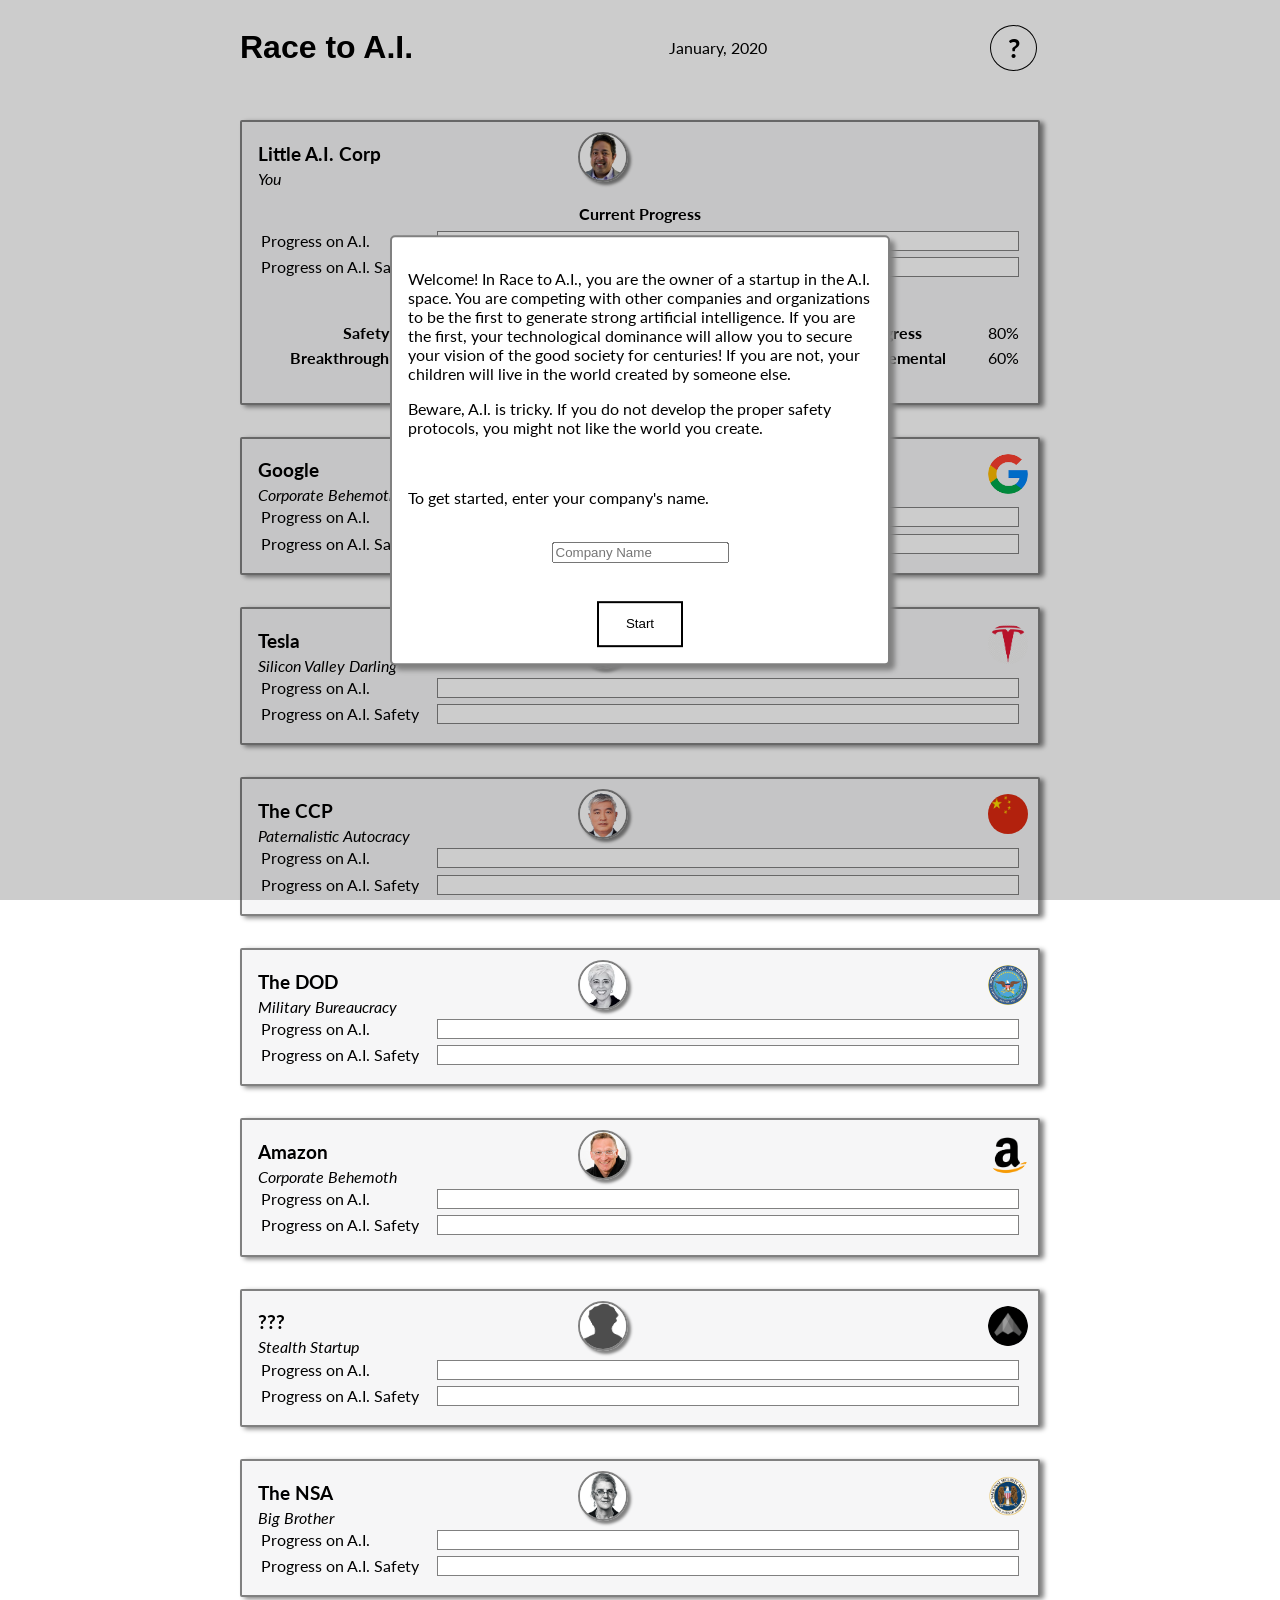
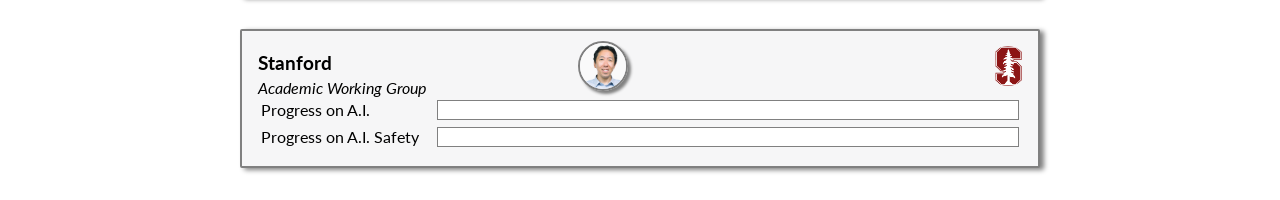
<file: app.html>
<!DOCTYPE HTML>
<html>
<head>
  <meta charset="UTF-8">
  <title>Race To AI</title>
  <link rel="stylesheet" href="app.css">
  <link href="https://fonts.googleapis.com/css?family=Lato&display=swap" rel="stylesheet">
  <script src="app.js"></script>
</head>

<body>
  <div id="elm"></div>
  <script>
  var app = Elm.Main.init({
    node: document.getElementById('elm')
  });
  </script>
</body>
</html>
</file>
<file: app.css>
* {
  box-sizing: border-box; }

body {
  font-family: "Lato", sans-serif; }

ul {
  list-style: none;
  padding: 0; }

button {
  background: white;
  border: 2px solid black;
  cursor: pointer;
  display: block;
  transition: background 0.2s; }
  button:hover {
    background: black;
    color: white; }
  button#start {
    padding: 1em 2em; }
  button#restart, button#unpause {
    z-index: 101; }

.row {
  display: flex;
  justify-content: space-between;
  padding: 0.2em;
  width: 100%; }
  .row.range {
    align-items: stretch; }
    .row.range input {
      flex-grow: 1;
      margin: 0 1em;
      width: 6em; }
      @media screen and (min-width: 500px) {
        .row.range input {
          width: auto; } }

.org {
  background: #f6f6f7;
  border-radius: 2px;
  border: 2px solid grey;
  box-shadow: 4px 2px 5px grey;
  margin: 2em 0;
  padding: 1em;
  position: relative;
  width: 100%; }
  .org h1 {
    font-size: 1.2em;
    margin: 0.2em 0;
    text-align: left; }
  .org h2 {
    font-size: 1em;
    margin: 1em 0 0.3em 0;
    text-align: center; }
  .org .subtitle {
    font-style: italic;
    margin-bottom: 1em;
    margin: auto;
    text-align: left; }
  .org .explanatory-text {
    font-size: 0.8em;
    font-style: italic;
    margin-top: 1em;
    margin: auto;
    text-align: center;
    width: 80%; }

.header {
  align-items: center; }
  @media screen and (min-width: 500px) {
    .header {
      display: flex;
      justify-content: space-between; } }
  .header .row {
    width: auto; }
  .header h1 {
    font-family: "Orbitron", sans-serif; }
  .header button {
    padding: 1em 2em;
    width: 10em; }

.date {
  text-align: right;
  width: 10em; }

.label {
  width: 11em; }

.range.label {
  font-size: 0.7em;
  font-weight: bold;
  width: 8em; }
  @media screen and (min-width: 500px) {
    .range.label {
      font-size: 1em; } }
  .range.label:first-child {
    text-align: right; }

.container {
  margin-top: 3em;
  margin: auto;
  max-width: 80%;
  width: 800px; }

.progress-bar-container {
  background: white;
  border: 1px solid grey;
  display: inline-block;
  flex-grow: 1;
  height: 20px;
  overflow: hidden;
  position: relative;
  width: 60%; }

.progress-safety, .progress-ai {
  height: 100%;
  transform-origin: 0 0;
  transition: transform 0.1s; }
  .progress-safety.width-0, .progress-ai.width-0 {
    background: yellow;
    width: 100%;
    transform: scaleX(0); }
  .progress-safety.width-1, .progress-ai.width-1 {
    background: #fcfe00;
    width: 100%;
    transform: scaleX(0.01); }
  .progress-safety.width-2, .progress-ai.width-2 {
    background: #fafc00;
    width: 100%;
    transform: scaleX(0.02); }
  .progress-safety.width-3, .progress-ai.width-3 {
    background: #f7fb00;
    width: 100%;
    transform: scaleX(0.03); }
  .progress-safety.width-4, .progress-ai.width-4 {
    background: #f5fa00;
    width: 100%;
    transform: scaleX(0.04); }
  .progress-safety.width-5, .progress-ai.width-5 {
    background: #f2f900;
    width: 100%;
    transform: scaleX(0.05); }
  .progress-safety.width-6, .progress-ai.width-6 {
    background: #f0f700;
    width: 100%;
    transform: scaleX(0.06); }
  .progress-safety.width-7, .progress-ai.width-7 {
    background: #edf600;
    width: 100%;
    transform: scaleX(0.07); }
  .progress-safety.width-8, .progress-ai.width-8 {
    background: #ebf500;
    width: 100%;
    transform: scaleX(0.08); }
  .progress-safety.width-9, .progress-ai.width-9 {
    background: #e8f400;
    width: 100%;
    transform: scaleX(0.09); }
  .progress-safety.width-10, .progress-ai.width-10 {
    background: #e6f200;
    width: 100%;
    transform: scaleX(0.1); }
  .progress-safety.width-11, .progress-ai.width-11 {
    background: #e3f100;
    width: 100%;
    transform: scaleX(0.11); }
  .progress-safety.width-12, .progress-ai.width-12 {
    background: #e0f000;
    width: 100%;
    transform: scaleX(0.12); }
  .progress-safety.width-13, .progress-ai.width-13 {
    background: #deee00;
    width: 100%;
    transform: scaleX(0.13); }
  .progress-safety.width-14, .progress-ai.width-14 {
    background: #dbed00;
    width: 100%;
    transform: scaleX(0.14); }
  .progress-safety.width-15, .progress-ai.width-15 {
    background: #d9ec00;
    width: 100%;
    transform: scaleX(0.15); }
  .progress-safety.width-16, .progress-ai.width-16 {
    background: #d6eb00;
    width: 100%;
    transform: scaleX(0.16); }
  .progress-safety.width-17, .progress-ai.width-17 {
    background: #d4e900;
    width: 100%;
    transform: scaleX(0.17); }
  .progress-safety.width-18, .progress-ai.width-18 {
    background: #d1e800;
    width: 100%;
    transform: scaleX(0.18); }
  .progress-safety.width-19, .progress-ai.width-19 {
    background: #cfe700;
    width: 100%;
    transform: scaleX(0.19); }
  .progress-safety.width-20, .progress-ai.width-20 {
    background: #cce600;
    width: 100%;
    transform: scaleX(0.2); }
  .progress-safety.width-21, .progress-ai.width-21 {
    background: #c9e400;
    width: 100%;
    transform: scaleX(0.21); }
  .progress-safety.width-22, .progress-ai.width-22 {
    background: #c7e300;
    width: 100%;
    transform: scaleX(0.22); }
  .progress-safety.width-23, .progress-ai.width-23 {
    background: #c4e200;
    width: 100%;
    transform: scaleX(0.23); }
  .progress-safety.width-24, .progress-ai.width-24 {
    background: #c2e100;
    width: 100%;
    transform: scaleX(0.24); }
  .progress-safety.width-25, .progress-ai.width-25 {
    background: #bfdf00;
    width: 100%;
    transform: scaleX(0.25); }
  .progress-safety.width-26, .progress-ai.width-26 {
    background: #bdde00;
    width: 100%;
    transform: scaleX(0.26); }
  .progress-safety.width-27, .progress-ai.width-27 {
    background: #badd00;
    width: 100%;
    transform: scaleX(0.27); }
  .progress-safety.width-28, .progress-ai.width-28 {
    background: #b8db00;
    width: 100%;
    transform: scaleX(0.28); }
  .progress-safety.width-29, .progress-ai.width-29 {
    background: #b5da00;
    width: 100%;
    transform: scaleX(0.29); }
  .progress-safety.width-30, .progress-ai.width-30 {
    background: #b3d900;
    width: 100%;
    transform: scaleX(0.3); }
  .progress-safety.width-31, .progress-ai.width-31 {
    background: #b0d800;
    width: 100%;
    transform: scaleX(0.31); }
  .progress-safety.width-32, .progress-ai.width-32 {
    background: #add600;
    width: 100%;
    transform: scaleX(0.32); }
  .progress-safety.width-33, .progress-ai.width-33 {
    background: #abd500;
    width: 100%;
    transform: scaleX(0.33); }
  .progress-safety.width-34, .progress-ai.width-34 {
    background: #a8d400;
    width: 100%;
    transform: scaleX(0.34); }
  .progress-safety.width-35, .progress-ai.width-35 {
    background: #a6d300;
    width: 100%;
    transform: scaleX(0.35); }
  .progress-safety.width-36, .progress-ai.width-36 {
    background: #a3d100;
    width: 100%;
    transform: scaleX(0.36); }
  .progress-safety.width-37, .progress-ai.width-37 {
    background: #a1d000;
    width: 100%;
    transform: scaleX(0.37); }
  .progress-safety.width-38, .progress-ai.width-38 {
    background: #9ecf00;
    width: 100%;
    transform: scaleX(0.38); }
  .progress-safety.width-39, .progress-ai.width-39 {
    background: #9ccd00;
    width: 100%;
    transform: scaleX(0.39); }
  .progress-safety.width-40, .progress-ai.width-40 {
    background: #99cc00;
    width: 100%;
    transform: scaleX(0.4); }
  .progress-safety.width-41, .progress-ai.width-41 {
    background: #96cb00;
    width: 100%;
    transform: scaleX(0.41); }
  .progress-safety.width-42, .progress-ai.width-42 {
    background: #94ca00;
    width: 100%;
    transform: scaleX(0.42); }
  .progress-safety.width-43, .progress-ai.width-43 {
    background: #91c800;
    width: 100%;
    transform: scaleX(0.43); }
  .progress-safety.width-44, .progress-ai.width-44 {
    background: #8fc700;
    width: 100%;
    transform: scaleX(0.44); }
  .progress-safety.width-45, .progress-ai.width-45 {
    background: #8cc600;
    width: 100%;
    transform: scaleX(0.45); }
  .progress-safety.width-46, .progress-ai.width-46 {
    background: #8ac500;
    width: 100%;
    transform: scaleX(0.46); }
  .progress-safety.width-47, .progress-ai.width-47 {
    background: #87c300;
    width: 100%;
    transform: scaleX(0.47); }
  .progress-safety.width-48, .progress-ai.width-48 {
    background: #85c200;
    width: 100%;
    transform: scaleX(0.48); }
  .progress-safety.width-49, .progress-ai.width-49 {
    background: #82c100;
    width: 100%;
    transform: scaleX(0.49); }
  .progress-safety.width-50, .progress-ai.width-50 {
    background: #80c000;
    width: 100%;
    transform: scaleX(0.5); }
  .progress-safety.width-51, .progress-ai.width-51 {
    background: #7dbe00;
    width: 100%;
    transform: scaleX(0.51); }
  .progress-safety.width-52, .progress-ai.width-52 {
    background: #7abd00;
    width: 100%;
    transform: scaleX(0.52); }
  .progress-safety.width-53, .progress-ai.width-53 {
    background: #78bc00;
    width: 100%;
    transform: scaleX(0.53); }
  .progress-safety.width-54, .progress-ai.width-54 {
    background: #75ba00;
    width: 100%;
    transform: scaleX(0.54); }
  .progress-safety.width-55, .progress-ai.width-55 {
    background: #73b900;
    width: 100%;
    transform: scaleX(0.55); }
  .progress-safety.width-56, .progress-ai.width-56 {
    background: #70b800;
    width: 100%;
    transform: scaleX(0.56); }
  .progress-safety.width-57, .progress-ai.width-57 {
    background: #6eb700;
    width: 100%;
    transform: scaleX(0.57); }
  .progress-safety.width-58, .progress-ai.width-58 {
    background: #6bb500;
    width: 100%;
    transform: scaleX(0.58); }
  .progress-safety.width-59, .progress-ai.width-59 {
    background: #69b400;
    width: 100%;
    transform: scaleX(0.59); }
  .progress-safety.width-60, .progress-ai.width-60 {
    background: #66b300;
    width: 100%;
    transform: scaleX(0.6); }
  .progress-safety.width-61, .progress-ai.width-61 {
    background: #63b200;
    width: 100%;
    transform: scaleX(0.61); }
  .progress-safety.width-62, .progress-ai.width-62 {
    background: #61b000;
    width: 100%;
    transform: scaleX(0.62); }
  .progress-safety.width-63, .progress-ai.width-63 {
    background: #5eaf00;
    width: 100%;
    transform: scaleX(0.63); }
  .progress-safety.width-64, .progress-ai.width-64 {
    background: #5cae00;
    width: 100%;
    transform: scaleX(0.64); }
  .progress-safety.width-65, .progress-ai.width-65 {
    background: #59ac00;
    width: 100%;
    transform: scaleX(0.65); }
  .progress-safety.width-66, .progress-ai.width-66 {
    background: #57ab00;
    width: 100%;
    transform: scaleX(0.66); }
  .progress-safety.width-67, .progress-ai.width-67 {
    background: #54aa00;
    width: 100%;
    transform: scaleX(0.67); }
  .progress-safety.width-68, .progress-ai.width-68 {
    background: #52a900;
    width: 100%;
    transform: scaleX(0.68); }
  .progress-safety.width-69, .progress-ai.width-69 {
    background: #4fa700;
    width: 100%;
    transform: scaleX(0.69); }
  .progress-safety.width-70, .progress-ai.width-70 {
    background: #4da600;
    width: 100%;
    transform: scaleX(0.7); }
  .progress-safety.width-71, .progress-ai.width-71 {
    background: #4aa500;
    width: 100%;
    transform: scaleX(0.71); }
  .progress-safety.width-72, .progress-ai.width-72 {
    background: #47a400;
    width: 100%;
    transform: scaleX(0.72); }
  .progress-safety.width-73, .progress-ai.width-73 {
    background: #45a200;
    width: 100%;
    transform: scaleX(0.73); }
  .progress-safety.width-74, .progress-ai.width-74 {
    background: #42a100;
    width: 100%;
    transform: scaleX(0.74); }
  .progress-safety.width-75, .progress-ai.width-75 {
    background: #40a000;
    width: 100%;
    transform: scaleX(0.75); }
  .progress-safety.width-76, .progress-ai.width-76 {
    background: #3d9e00;
    width: 100%;
    transform: scaleX(0.76); }
  .progress-safety.width-77, .progress-ai.width-77 {
    background: #3b9d00;
    width: 100%;
    transform: scaleX(0.77); }
  .progress-safety.width-78, .progress-ai.width-78 {
    background: #389c00;
    width: 100%;
    transform: scaleX(0.78); }
  .progress-safety.width-79, .progress-ai.width-79 {
    background: #369b00;
    width: 100%;
    transform: scaleX(0.79); }
  .progress-safety.width-80, .progress-ai.width-80 {
    background: #339900;
    width: 100%;
    transform: scaleX(0.8); }
  .progress-safety.width-81, .progress-ai.width-81 {
    background: #309800;
    width: 100%;
    transform: scaleX(0.81); }
  .progress-safety.width-82, .progress-ai.width-82 {
    background: #2e9700;
    width: 100%;
    transform: scaleX(0.82); }
  .progress-safety.width-83, .progress-ai.width-83 {
    background: #2b9600;
    width: 100%;
    transform: scaleX(0.83); }
  .progress-safety.width-84, .progress-ai.width-84 {
    background: #299400;
    width: 100%;
    transform: scaleX(0.84); }
  .progress-safety.width-85, .progress-ai.width-85 {
    background: #269300;
    width: 100%;
    transform: scaleX(0.85); }
  .progress-safety.width-86, .progress-ai.width-86 {
    background: #249200;
    width: 100%;
    transform: scaleX(0.86); }
  .progress-safety.width-87, .progress-ai.width-87 {
    background: #219100;
    width: 100%;
    transform: scaleX(0.87); }
  .progress-safety.width-88, .progress-ai.width-88 {
    background: #1f8f00;
    width: 100%;
    transform: scaleX(0.88); }
  .progress-safety.width-89, .progress-ai.width-89 {
    background: #1c8e00;
    width: 100%;
    transform: scaleX(0.89); }
  .progress-safety.width-90, .progress-ai.width-90 {
    background: #1a8d00;
    width: 100%;
    transform: scaleX(0.9); }
  .progress-safety.width-91, .progress-ai.width-91 {
    background: #178b00;
    width: 100%;
    transform: scaleX(0.91); }
  .progress-safety.width-92, .progress-ai.width-92 {
    background: #148a00;
    width: 100%;
    transform: scaleX(0.92); }
  .progress-safety.width-93, .progress-ai.width-93 {
    background: #128900;
    width: 100%;
    transform: scaleX(0.93); }
  .progress-safety.width-94, .progress-ai.width-94 {
    background: #0f8800;
    width: 100%;
    transform: scaleX(0.94); }
  .progress-safety.width-95, .progress-ai.width-95 {
    background: #0d8600;
    width: 100%;
    transform: scaleX(0.95); }
  .progress-safety.width-96, .progress-ai.width-96 {
    background: #0a8500;
    width: 100%;
    transform: scaleX(0.96); }
  .progress-safety.width-97, .progress-ai.width-97 {
    background: #088400;
    width: 100%;
    transform: scaleX(0.97); }
  .progress-safety.width-98, .progress-ai.width-98 {
    background: #058300;
    width: 100%;
    transform: scaleX(0.98); }
  .progress-safety.width-99, .progress-ai.width-99 {
    background: #038100;
    width: 100%;
    transform: scaleX(0.99); }
  .progress-safety.width-100, .progress-ai.width-100 {
    background: green;
    width: 100%;
    transform: scaleX(1); }
  .progress-safety.width-100, .progress-ai.width-100 {
    background: blue; }

.logo {
  border-radius: 100%;
  height: 60px;
  padding: 10px;
  position: absolute;
  right: 0;
  top: 5px;
  width: 60px; }

.portrait-container {
  position: absolute;
  left: 11em;
  width: 50px;
  right: 5em;
  top: 10px;
  display: flex; }
  @media screen and (min-width: 500px) {
    .portrait-container {
      left: 21em;
      width: auto; } }

.portrait {
  border-radius: 100%;
  border: 2px solid grey;
  box-shadow: 3px 3px 3px grey;
  height: 50px;
  width: 50px; }
  .portrait:hover + .speech-bubble {
    display: block; }

.speech-bubble {
  background: white;
  border-radius: 20px;
  border: 2px solid grey;
  display: none;
  font-size: 0.8em;
  margin-left: 1em;
  max-width: 40em;
  min-height: 10px;
  padding: 0.8em;
  position: relative;
  z-index: 5; }
  .speech-bubble::before {
    background: white;
    border-left: 2px solid grey;
    border-top: 2px solid grey;
    bottom: 15px;
    content: "";
    height: 10px;
    left: -7px;
    position: absolute;
    transform: rotate(-45deg);
    width: 10px; }

.modal {
  background: white;
  border-radius: 5px;
  border: 2px solid grey;
  box-shadow: 5px 5px 5px grey;
  left: 50%;
  max-height: 70%;
  max-width: 80%;
  overflow-y: auto;
  padding: 1em;
  position: fixed;
  top: 50%;
  transform: translate(-50%, -50%);
  width: 500px;
  z-index: 100; }
  .modal h1 {
    font-size: 1.3em; }
  .modal button, .modal input {
    margin: auto;
    display: block; }

.overlay {
  background: rgba(0, 0, 0, 0.2);
  height: 100%;
  left: 0%;
  pointer-events: none;
  position: fixed;
  top: 0%;
  width: 100%;
  z-index: 99; }

#about {
  border-radius: 100%;
  border: 1px solid black;
  cursor: pointer;
  font-size: 27px;
  font-weight: bold;
  margin-left: 1em;
  padding: 0.2em 0.6em; }
  #about:hover {
    background: black;
    color: white; }
</file>
